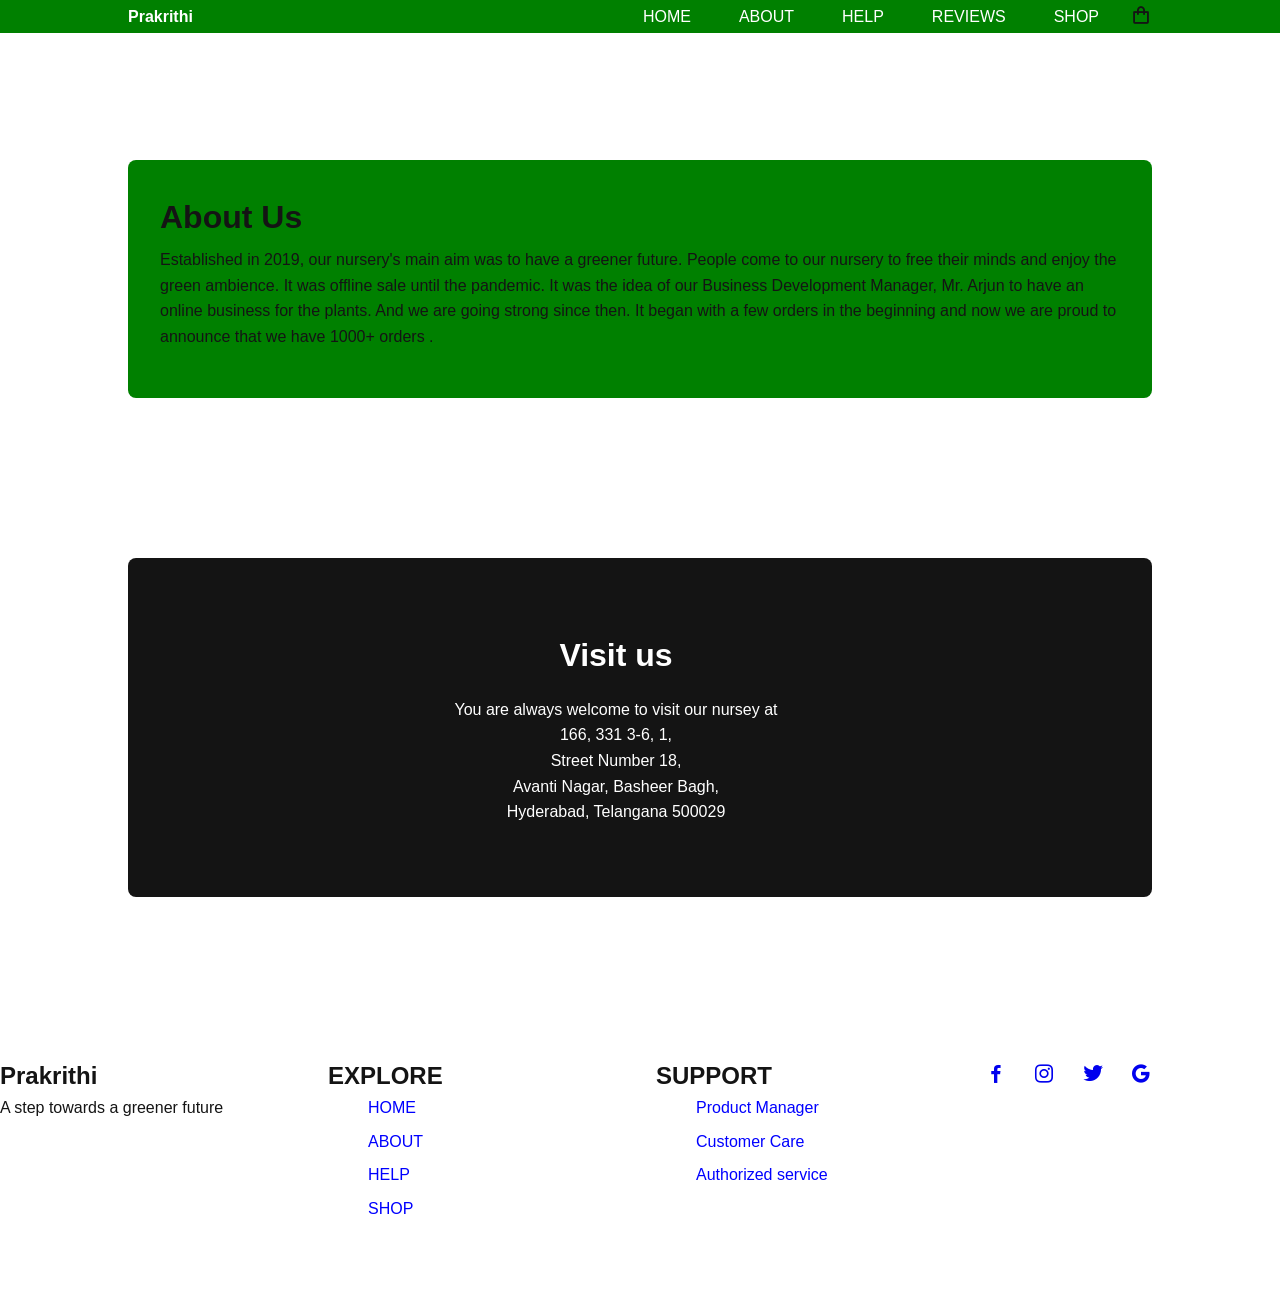
<file: Web development - Prakrithi/about_ec.html>
<!DOCTYPE html>
<html lang="en">
<head>
  <meta charset="utf-8">
  <meta name="viewport" content="width=device-width, initial-scale=1.0">
  <!--======== MAIN CSS===========-->
  <link rel="stylesheet" href="homestyle_ec.css">

    <!--======== BOX ICONS===========-->
  <link href='https://unpkg.com/boxicons@2.0.7/css/boxicons.min.css' rel='stylesheet'>
  <title> Prakrithi practical</title>
</head>
<body>
  <header class="l-header" id="header">
    <nav class="nav bd-grid">
      <div class="nav__toggle" id="nav-toggle">
        <i class='bx bxs-grid'></i>

      </div>
      <a href="#" class="nav__logo"> Prakrithi</a>
      <div class="nav__menu" id="nav-menu">
        <ul class="nav__list">
          <li class="nav__item"> <a href="index.html" class="nav_link">HOME</a> </li>
          <li class="nav__item"> <a href="about_ec.html" class="nav_link">ABOUT</a> </li>
          <li class="nav__item"> <a href="help_ec.html" class="nav_link">HELP</a> </li>
          <li class="nav__item"> <a href="review_ec.html" class="nav_link">REVIEWS</a> </li>
          <li class="nav__item"> <a href="shop_ec.html" class="nav_link">SHOP</a> </li>
        </ul>
      </div>
      <div class="nav__shop">
        <i class="bx bx-shopping-bag" ></i>
      </div>
    </nav>
  </header>
<main class="l-main">

  <section class="about section">
    <div class="about__container bd-grid">
      <div class="help__card">
        <div class="about__data">
          <h3 class="about__name">About Us</h3>
          <p class="about__description">Established in 2019, our nursery's main aim was to have a greener future. People come to our nursery to free their minds and enjoy the green ambience. It was offline sale until the pandemic. It was the idea of our Business Development Manager, Mr. Arjun to have an online business for the plants. And we are going strong since then. It began with a few orders in the beginning and now we are proud to announce that we have 1000+ orders .</p>

          </div>


          </div>

  </section>

  <section class="newsletter section">
    <div class="newsletter__container bd-grid">
      <div >
        <h3 class="newsletter__title">Visit us</h3>
        <p class="newsletter__description"> You are always welcome to visit our nursey at<br>166, 331 3-6, 1,<br>Street Number 18,<br>Avanti Nagar, Basheer Bagh,<br>Hyderabad, Telangana 500029</p>
      </div>

    </div>

  </section>

  <footer class="footer section">
    <div class=" footer__container bd-grid">
      <div class="footer__box">
        <h3 class="footer__title">Prakrithi</h3>
        <p class="footer__description"> A step towards a greener future</p>
      </div>
      <div class="footer__box">
        <h3 class="footer__title">EXPLORE</h3>
        <ul class="footer__list">
          <li> <a href="#home" class="footer__link">HOME</a> </li>
          <li> <a href="#about" class="footer__link">ABOUT</a> </li>
          <li> <a href="help.html" class="footer__link">HELP</a> </li>
          <li> <a href="#shop" class="footer__link">SHOP</a> </li>
        </ul>

      </div>
      <div class="footer__box">
        <h3 class="footer__title">SUPPORT</h3>
        <ul class="footer__list">
          <li> <a href="#" class="footer__link">Product Manager</a> </li>
          <li> <a href="#" class="footer__link">Customer Care</a> </li>
          <li> <a href="#" class="footer__link">Authorized service</a> </li>
          </ul>
      </div>
      <div class="footer__box">
        <a href="#" class="footer__social"><i class="bx bxl-facebook"></i></a>
        <a href="#" class="footer__social"><i class="bx bxl-instagram"></i></a>
        <a href="#" class="footer__social"><i class="bx bxl-twitter"></i></a>
        <a href="#" class="footer__social"><i class="bx bxl-google"></i></a>

      </div>
      </div>

    </footer>


</main>

<!--======FOOTER=====-->

<!--======MAIN JS=====-->
<script src="homejs.js"></script>



</body>

</html>
</file>
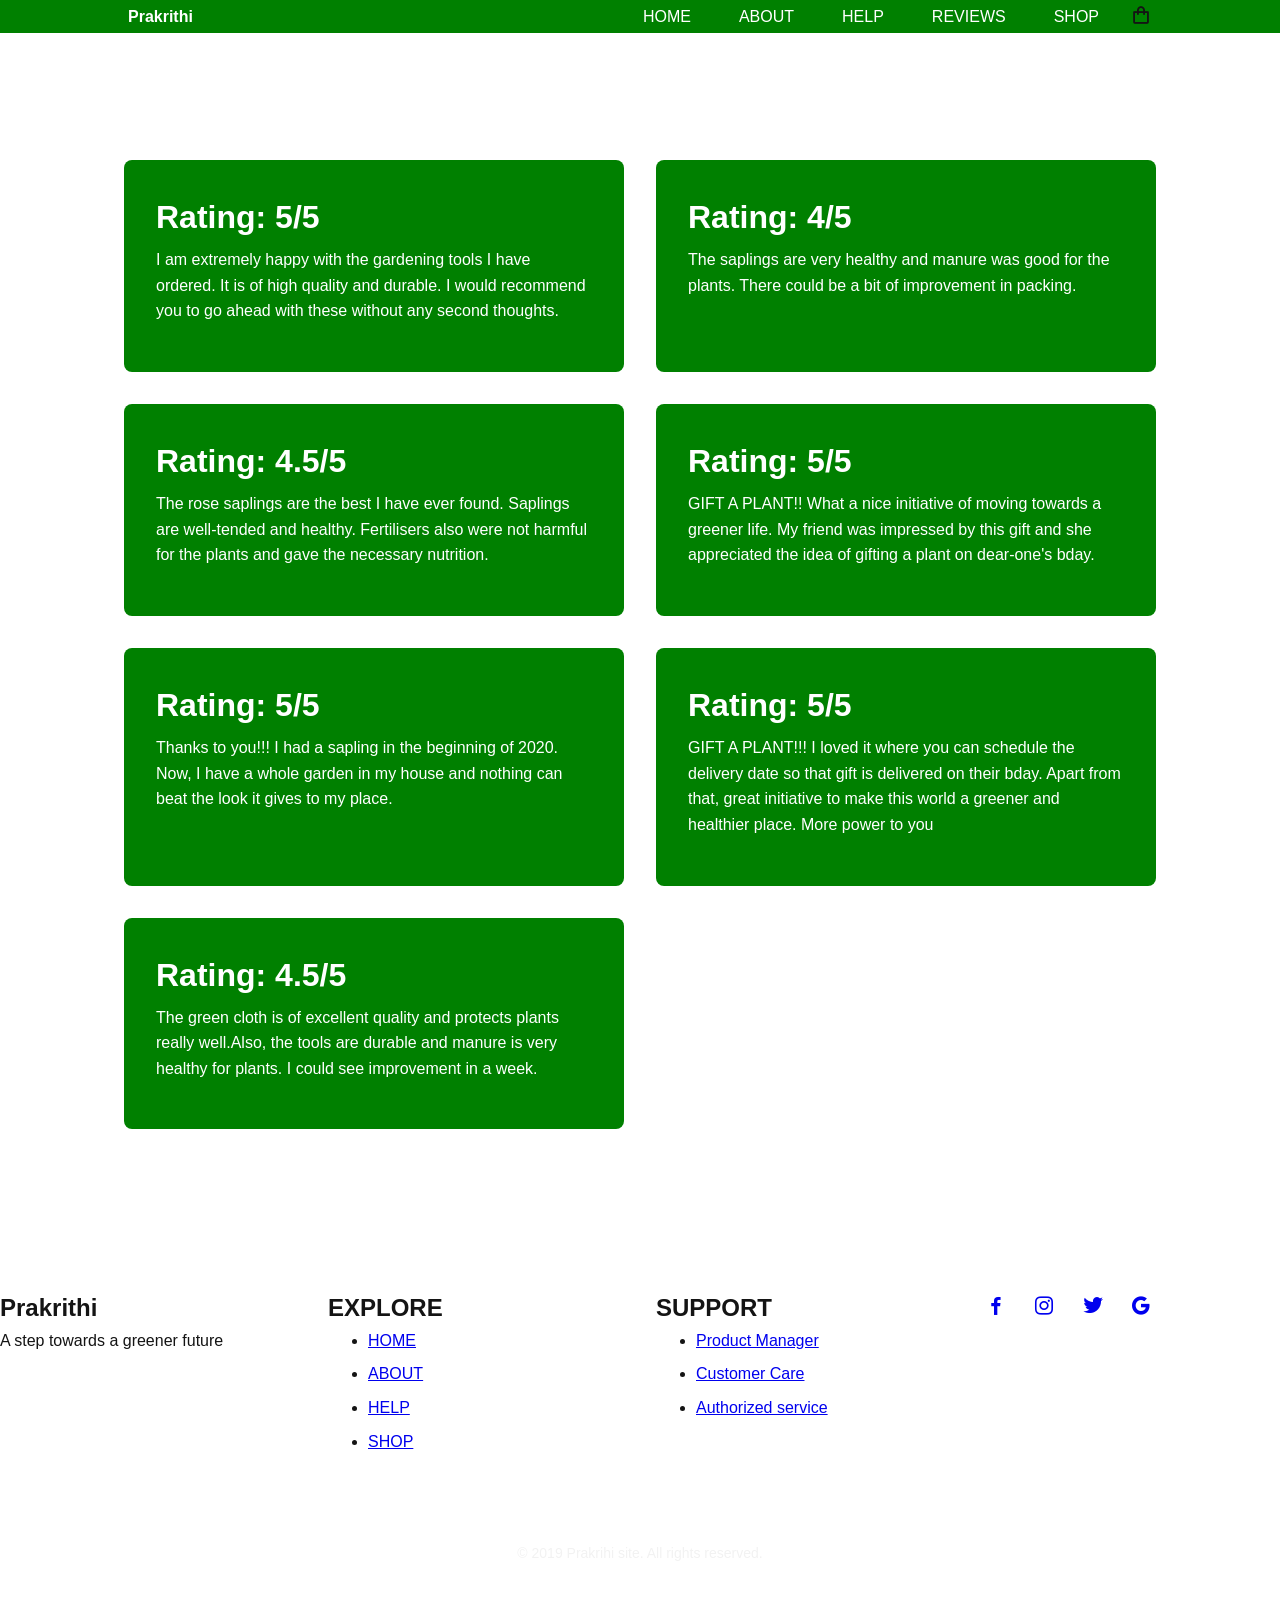
<file: Web development - Prakrithi/review_ec.html>
<!DOCTYPE html>
<html lang="en">
<head>
  <meta charset="utf-8">
  <meta name="viewport" content="width=device-width, initial-scale=1.0">
  <!--======== MAIN CSS===========-->
  <link rel="stylesheet" href="homestyle_ec.css">

    <!--======== BOX ICONS===========-->
  <link href='https://unpkg.com/boxicons@2.0.7/css/boxicons.min.css' rel='stylesheet'>
  <title> Prakrithi practical</title>
</head>
<body>
  <header class="l-header" id="header">
    <nav class="nav bd-grid">
      <div class="nav__toggle" id="nav-toggle">
        <i class='bx bxs-grid'></i>

      </div>
      <a href="#" class="nav__logo"> Prakrithi</a>
      <div class="nav__menu" id="nav-menu">
        <ul class="nav__list">
          <li class="nav__item"> <a href="index.html" class="nav_link">HOME</a> </li>
          <li class="nav__item"> <a href="about_ec.html" class="nav_link">ABOUT</a> </li>
          <li class="nav__item"> <a href="help_ec.html" class="nav_link">HELP</a> </li>
          <li class="nav__item"> <a href="review_ec.html" class="nav_link">REVIEWS</a> </li>
          <li class="nav__item"> <a href="shop_ec.html" class="nav_link">SHOP</a> </li>
        </ul>
      </div>
      <div class="nav__shop">
        <i class="bx bx-shopping-bag" ></i>
      </div>
    </nav>
  </header>

  <section class="review section">
    <div class="review__container bd-grid">
      <div class="review__card">
        <div class="review__data">
          <h3 class="review__name"> Rating: 5/5</h3>
          <p class="review__description">I am extremely happy with the gardening tools I have ordered. It is of high quality and durable. I would recommend you to go ahead with these without any second thoughts.</p>
        </div>
      </div>
      <div class="review__card">
        <div class="review__data">
          <h3 class="review__name"> Rating: 4/5</h3>
          <p class="review__description">The saplings are very healthy and manure was good for the plants.  There could be a bit of improvement in packing.</p>
        </div>
      </div><div class="review__card">
        <div class="review__data">
          <h3 class="review__name"> Rating: 4.5/5</h3>
          <p class="review__description">The rose saplings are the best I have ever found. Saplings are well-tended and healthy. Fertilisers also were not harmful for the plants and gave the necessary nutrition.</p>
        </div>
      </div>
      <div class="review__card">
        <div class="review__data">
          <h3 class="review__name"> Rating: 5/5</h3>
          <p class="review__description">GIFT A PLANT!! What a nice initiative of moving towards a greener life. My friend was impressed by this gift and she appreciated the idea of gifting a plant on dear-one's bday.</p>
        </div>
      </div>
      <div class="review__card">
        <div class="review__data">
          <h3 class="review__name"> Rating: 5/5</h3>
          <p class="review__description">Thanks to you!!! I had a sapling in the beginning of 2020. Now, I have a whole garden in my house and nothing can beat the look it gives to my place.</p>
        </div>
      </div>

      <div class="review__card">
        <div class="review__data">
          <h3 class="review__name"> Rating: 5/5</h3>
          <p class="review__description">GIFT A PLANT!!! I loved it where you can schedule the delivery date so that gift is delivered on their bday. Apart from that, great initiative to make this world a greener and healthier place. More power to you</p>
        </div>
      </div>
      <div class="review__card">
        <div class="review__data">
          <h3 class="review__name"> Rating: 4.5/5</h3>
          <p class="review__description">The green cloth is of excellent quality and protects plants really well.Also, the tools are durable and manure is very healthy for plants. I could see improvement in a week.</p>
        </div>
      </div>

    </div>
  </section>

  <footer class="footer section">
    <div class=" footer__container bd-grid">
      <div class="footer__box">
        <h3 class="footer__title">Prakrithi</h3>
        <p class="footer__description"> A step towards a greener future</p>
      </div>
      <div class="footer__box">
        <h3 class="footer__title">EXPLORE</h3>
        <ul>
          <li> <a href="#home" class="footer__link">HOME</a> </li>
          <li> <a href="#about" class="footer__link">ABOUT</a> </li>
          <li> <a href="help.html" class="footer__link">HELP</a> </li>
          <li> <a href="#shop" class="footer__link">SHOP</a> </li>
        </ul>

      </div>
      <div class="footer__box">
        <h3 class="footer__title">SUPPORT</h3>
        <ul>
          <li> <a href="#" class="footer__link">Product Manager</a> </li>
          <li> <a href="#" class="footer__link">Customer Care</a> </li>
          <li> <a href="#" class="footer__link">Authorized service</a> </li>
          </ul>
      </div>
      <div class="footer__box">
        <a href="#" class="footer__social"><i class="bx bxl-facebook"></i></a>
        <a href="#" class="footer__social"><i class="bx bxl-instagram"></i></a>
        <a href="#" class="footer__social"><i class="bx bxl-twitter"></i></a>
        <a href="#" class="footer__social"><i class="bx bxl-google"></i></a>

      </div>
      </div>

      <p class="footer__copy">&#169; 2019  Prakrihi site. All rights reserved.</p>
    </footer>




<!--======FOOTER=====-->

<!--======MAIN JS=====-->
<script src="homejs.js"></script>



</body>

</html>
</file>
<file: Web development - Prakrithi/homestyle_ec.css>
body{
  background-image: url('https://jooinn.com/images/green-leaves-background-1.jpg');

}
:root{
  --header-height: 3rem;

  --font-medium: 500;
  --font-semi-bold:600;
  --font-bold: 700;


  --dark-color: #141414;
  --dark-color-light: #F2F2F2;
  --dark-color-lighten: green;
  --white-color: #FFF;

  --body-font: 'Poppins', sans-serif;
  --big-font-size: 1.25rem;
  --bigger-font-size: 1.5rem;
  --biggest-font-size: 2rem;
  --h2-font-size: 1.25rem;
  --normal-font-size: .938rem;
  --smaller-font-size: .813rem;


  --mb-1:.5rem;
  --mb-2:1rem;
  --mb-3:1.5rem;
  --mb-4:2rem;
  --mb-5:2.5rem;
  --mb-6:3rem;

  --z-fixed:100;

  --rotate-img: rotate(-30deg);

}

.nav__list li{
  list-style: none;
}

.nav__list li a{
  text-decoration: none;
  color: white;
}
.nav__logo{
  color: white;
  text-decoration: none;
}
@media screen and (min-width: 768px){
  :root{
    --big-font-size: 1.5rem;
    --bigger-font-size:2rem;
    --biggest-font-size: 3rem;
    --normal-font-size: 1rem;
    --smaller-font-size: .875rem;
  }

}


*,::before,::after{
  box-sizing: border-box;
}

html{
  scroll-behavior: smooth;
}

body{
  margin: var(--header-height) 0 0 0;
  font-family: var(--body-font);
  font-size: var(--normal-font-size);
  font-weight: var(--font-medium);
  color: var(--dark-color);
  line-height: 1.6;
}

h1,h2,h3,p,ul{
  margin:0;
}


.bd-grid{
  max-width: 1024px;
  display: grid;
  grid-template-columns: 100%;
  column-gap: 2rem;
  width: calc(100%-2rem);
  margin-left: var(--mb-2);
  margin-right: var(--mb-2);
}

.l-header{
  width: 100%;
  position: fixed;
  top: 0;
  left: 0;
  z-index: var(--z-fixed);
  background-color: var(--dark-color-lighten);

}

.nav{
  height: var(--header-height);
  display: flex;
  justify-content: space-between;
  align-items: center;

}
@media screen and (max-width: 768px){
  .nav__menu{
    position: fixed;
    top: var(--header-height);
    left:-100%;
    width: 70%;
    height: 100vh;
    padding: 2rem;
    background-color: green;
    transition:.5s;
  }
}

.nav__item{
  margin-bottom: var(--mb-4);

}

.nav__logo{
  font-weight: var(--font-semi-bold);

}

.nav__toggle, .nav__shop{
  font-size: 1.3rem;
  cursor: pointer;
}

.show{
  left: 0;

}

.scroll-header{
  background-color: var(--white-color);
  box-shadow: 0 2px 4px rgba(0, 0, 0, 0.1);
}

.home{
  background-color: var(--dark-color-lihten);
  overflow: hidden;
}

.home__container{
  height: calc(100vh- var(--header-height));
}

.home__plant{
  position: relative;
  display: flex;
  justify-content: center;
  align-self: center;
}

.home__new{
  display: block;
  font-size: var(--smaller-font-size);
  font-weight: var(--font-semi-bold);
  margin-bottom: var(--mb-2);
}


.home__title{
  font-size: var(--bigger-font-size);
  margin-bottom: var(--mb-1);
}

.home_description{
  margin-bottom: var(--mb-6);
}

.button{
  display: inline-block;
  background-color: var(--dark-color);
  color: var(--white-color);
  padding: 1.125rem 2rem;
  font-weight: var(--font-medium);
  border-radius: .5rem;
  transition: .3s;
}

.button:hover{
  transform: translateY(-0.25rem);
}


.button-light{
  display: inline-flex;
  color: var(--dark-color);
  font-weight: var(--font-bold);
  align-items: center;
}

.button-icon{
  font-size: 1.25rem;
  margin-left: var(--mb-1);
  transition: .3s;
}

.button-light:hover .button-icon{
  transform: translateY(.25rem);
}

.featured__container{
  row-gap:2rem;
  grid-template-columns: repeat(auto-fit, minmax(230px,1fr));
}

.plant{
  position: relative;
  display: flex;
  flex-direction: column;
  align-items: center;
  padding: 2rem;
  background-color: var(--dark-color-lighten);
  border-radius: .5rem;
  transition: .3s;
}

.plant__sale{
  position: absolute;
  left: .5rem;
  background-color: var(--dark-color);
  color: var(--white-color);
  padding: .25rem .5rem;
  border-radius: .25rem;
  font-size: var(--h2-font-size);
  transform: rotate(-90deg);
  letter-spacing: .1rem;
}



.plant__img{
  width: 240px;
  margin-top: var(--mb-3);
  margin-bottom: var(--mb-6);
  transform: var(--rotate-img);
  filter: drop-shadow(0 12px 8px rgba(0, 0, 0, 0.2));
}

.rose__plant{
  width: 240px;
  margin-top: var(--mb-3);
  margin-bottom: var(--mb-6);
  transform: var(--rotate-img);
  filter: drop-shadow(0 12px 8px rgba(0, 0, 0, 0.2));
}

.plant__name, .plant__preci{
  font-size: var(--h2-font-size);
  letter-spacing: .1rem;
  font-weight: var(--font-semi-bold);

}

.plant__name{
    margin-bottom: var(--mb-1);
}

.plant__preci{
  margin-bottom: var(--mb-4);
}

.plant:hover{
  transform: translateY(-.5rem);
}


.collection__container{
  row-gap: 2rem;
  justify-content: center;
}

.collection__card{
  position: relative;
  display: flex;
  height: 328px;
  background-color: var(--dark-color-lighten);
  padding: 2rem;
  border-radius: .5rem;
  transition: .3s;
}

.collection__data{
  align-self: flex-end;
}

.collection__img{
  position: absolute;
  top:1rem;
  right:1rem;
  width: 300px;
}

.collection_name{
  font-size: var(--bigger-font-size);
  margin-bottom: .25rem;
}

.collection__description{
  margin-bottom: var(--mb-2);
}

.collection__card:hover{
  transform: translateY(-.5rem);
}


.offer__container{
  grid-template-columns: 55% 45%;
  column-gap: 0;
  background-color: var(--dark-color-lighten);
  border-radius: .5rem;
  justify-content: center;
}

.offer__data{
  padding: 4rem 0 4rem 1.5rem;
}

.offer__title{
  font-size: var(--biggest-font-size);
  margin-bottom: .25rem;
}

.offer__description{
  margin-bottom: var(--mb-3);
}

.offer__img{
  max-width: 50%;
  width:400px;
  align-self: center;

}

.newsletter__container{
  background-color: var(--dark-color);
  color: var(--white-color);
  padding: 2rem .5rem;
  border-radius: .5rem;
  text-align: center;
}
.newsletter__title{
  font-size: var(--bigger-font-size);
  margin-bottom: var(--mb-2);
}

.newsletter__description{
  margin-bottom: var(--mb-5);

}
.newsletter__subscribe{
  display: flex;
  column-gap:.5rem;
  background-color: var(--white-color);
  padding: .5rem;
  border-radius: .5rem;
}

.newsletter__input{
  outline: none;
  border: none;
  width: 90%;
  font-size: var(--normal-font-size);

}

.newsletter__input::placeholder{
  color:var(--dark-color);
  font-family: var(--body-font);
  font-size: var(--normal-font-size);
  font-weight: var(--font-semi-bold);
}

.footer__container{
  grid-template-columns: repeat(auto-fit, minmax(220px, 1fr));
  min-width:100%;
}

.footer__box{
  margin-bottom: var(--mb-4);
}

.footer__title{
  font-size: var(--big-font-size);
}

.footer__list li{
  list-style: none;
}

.footer__list li a{
  text-decoration: none;
  list-style: none;
  color: blue;
}
.footer__link{
  display: block;
  width: max-content;
  margin-bottom: var(--mb-1);
}

.footer__social{
  font-size:1.5rem;
  margin-right: 1.25rem;
}

.footer__copy{
  padding-top: 3rem;
  font-size: var(--smaller-font-size);
  color: var(--dark-color-light);
  text-align: center;
}
@media screen and (max-width:450px){
  .help__img{
    position: relative;
    width:100px;
  }
  .help__card{
    flex-direction: column;
    min-width: 280px;

  }

}
@media screen and (max-width:530px){
  .collection__container{
    display: flex;
    flex-direction: column;
  }
  .collection__img{
    width: 220px;
  }
}
@media screen and (max-width:350px) {
  .plant__img{
    width: 180px;
    margin-top: var(--mb-3);
    margin-bottom: var(--mb-6);
    transform: var(--rotate-img);
    filter: drop-shadow(0 12px 8px rgba(0, 0, 0, 0.2));
  }

  .rose__plant{
    width: 180px;
    margin-top: var(--mb-3);
    margin-bottom: var(--mb-6);
    transform: var(--rotate-img);
    filter: drop-shadow(0 12px 8px rgba(0, 0, 0, 0.2));
  }
  .collection__img{
    width: 180px;
  }

  .collection__container{
    display: flex;
    flex-direction: column;
  }

}
@media screen and (min-width:450px) {
    .help__card{
      min-width:  480px;
    }


}
@media screen and (min-width:576px){
  .collection__container{
    grid-template-columns: 415px;
  }
  .collection__img{
    width: 260px;
  }
  .help__container{
    grid-template-columns: 465px;
  }
  .review__container{
    grid-template-columns: 415px;
  }
  .help__img{
    width: 260px;
  }
  .offer__container{
    grid-template-columns: max-content max-content;
  }
  .offer__data{
    text-align: center;
  }
  .section{
    padding: 7rem 0 3rem;
  }

}

@media screen and (min-width: 768px){
  .help__card{
    min-width: 500px;
  }
  .section{
    padding: 7rem 0 3rem;

  }
  .collection__container{
    grid-template-columns: 415px;
  }
  .collection__img{
    width: 260px;
  }
  .section-title::after{
    width: 76px;
  }

  .nav{
    height: calc(var(--header-height)+ 6.5rem);
  }

  .nav__menu{
    margin-left: auto;
  }

  .nav__list{
    display: flex;
  }
  .nav__item{
    margin-left: var(--mb-6);
    margin-bottom: 0;
  }
  .nav__toggle{
    display: none;
  }

  .home__container{
    height: 100vh;
    grid-template-columns: max-content max-content;
    justify-content: center;
    align-items: center;

  }

  .home__plant{
    order: 1;
  }

  .home__shape{
    width:376px;
    height: 376px;
  }

  .home__img{
    width: 470px;
    top: 3.5rem;
    right: 0;
    left: 3rem;
  }

  .newsletter__container{
    grid-template-columns: max-content max-content;
    justify-content: center;
    align-items: center;
    padding: 4.5rem 2rem;
    column-gap: 3rem;
  }

  .newsletter__description{
    margin-bottom: 0;
  }

  .newsletter__subscribe{
    width: 360px;
    height: max-content;
  }
}

@media screen and (min-width:1024px){
  .bd-grid{
    margin-left: auto;
    margin-right: auto;
  }

  .home__container{
    column-gap: 8rem;
  }

  .collection__container{
    grid-template-columns: repeat(2, 455px);
  }


  .help__container{
    grid-template-columns: repeat(2, 500px);
  }
  .review__container{
    grid-template-columns: repeat(2, 500px);
  }

}

.help__container{
  row-gap: 2rem;
  justify-content: center;
}
.about__container{
  row-gap: 2rem;
  justify-content: center;
}


.help__card{
  position: relative;
  display: flex;
  background-color: var(--dark-color-lighten);
  padding: 2rem;
  border-radius: .5rem;
  transition: .3s;
  justify-content:space-between;
}
.about__card{
  position: relative;
  display: flex;
  background-color: var(--dark-color-lighten);
  padding: 2rem;
  border-radius: .5rem;
  transition: .3s;
  justify-content:space-between;
}

.help__data{
  align-self:flex-start;
}

.about__data{
  align-self:flex-start;
}

.help__img{
  position: relative;
  padding: 2rem;
  width: 12rem;
}

.help__name{
  font-size: var(--bigger-font-size);
  margin-bottom: .25rem;
}
.about__name{
  font-size: var(--bigger-font-size);
  margin-bottom: .25rem;
}
.help__description{
  margin-bottom: var(--mb-2);
}
.about__description{
  margin-bottom: var(--mb-2);
}
.help__card:hover{
  transform: translateY(-.5rem);
}

.about__card:hover{
  transform: translateY(-.5rem);
}

.review__container{
  row-gap: 2rem;
  justify-content: center;
}


.review__card{
  position: relative;
  display: flex;
  height: 32 0px;
  background-color: var(--dark-color-lighten);
  padding: 2rem;
  border-radius: .5rem;
  transition: .3s;
}

.review__data{
  align-self:auto;
}


.review__name{
  font-size: var(--bigger-font-size);
  margin-bottom: .25rem;
  color: white;
}

.review__description{
  margin-bottom: var(--mb-2);
  color: white;
}

.review__card:hover{
  transform: translateY(-.5rem);
}

.help__details li{
  list-style: none;
  font-style: italic;
  text-align: left;
}
</file>
